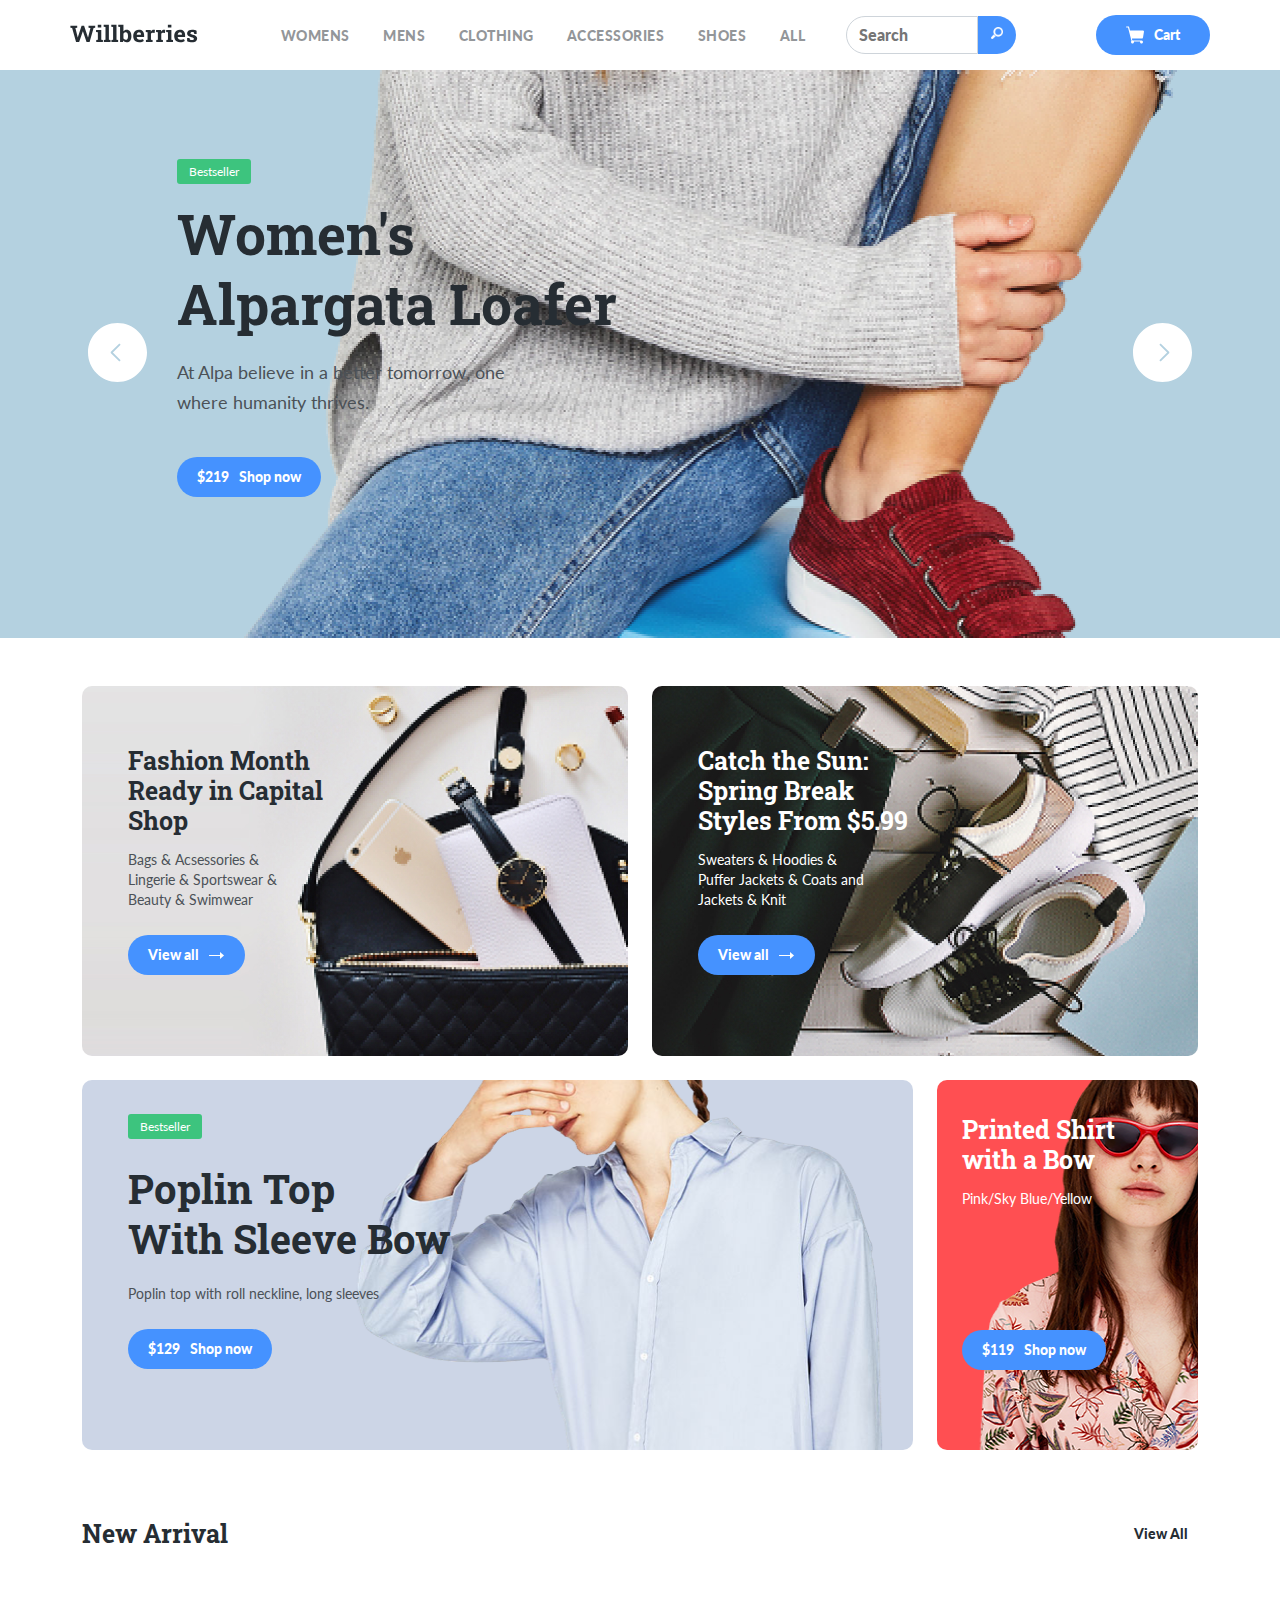
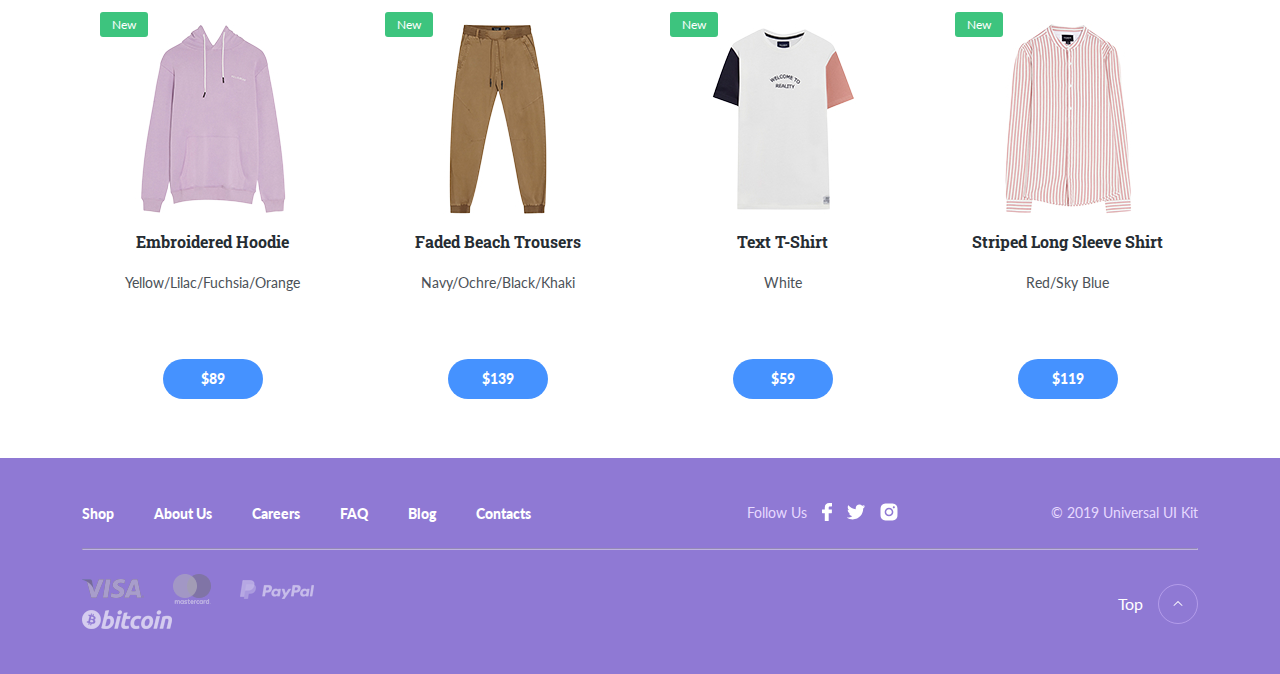
<file: index.html>
<!DOCTYPE html>
<html lang="en">

<head>
	<meta charset="UTF-8">
	<meta name="viewport" content="width=device-width, initial-scale=1.0">
	<title>Willberries</title>
	<link rel="preconnect" href="https://fonts.gstatic.com">
	<link rel="apple-touch-icon" sizes="180x180" href="favicon/apple-touch-icon.png">
	<link rel="icon" type="image/png" sizes="32x32" href="favicon/favicon-32x32.png">
	<link rel="icon" type="image/png" sizes="16x16" href="favicon/favicon-16x16.png">
	<link rel="mask-icon" href="favicon/safari-pinned-tab.svg" color="#5bbad5">
	<meta name="msapplication-TileColor" content="#da532c">
	<meta name="theme-color" content="#ffffff">
	<link href="https://fonts.googleapis.com/css2?family=Lato:wght@400;900&display=swap" rel="stylesheet">
	<link href="https://fonts.googleapis.com/css2?family=Roboto+Slab:wght@700&display=swap" rel="stylesheet">
	<link rel="stylesheet" href="css/bootstrap-grid.min.css">
	<link rel="stylesheet" href="css/swiper-bundle.min.css" />
	<link rel="stylesheet" href="css/style.css">
	<script src="/js/cart.js" defer></script>
	<script src="/js/search.js" defer></script>
	<script src="/js/getGoods.js" defer></script>
</head>
<!-- class="show-goods" -->

<body id="body">
	<header class="container header px-4 px-md-0">
		<div class="row justify-content-between align-items-center">
			<div class="col-lg-2 col-6">
				<a href="index.html" class="logo-link">
					<img width="128" src="img/logo.svg" alt="logo: Willberries" class="logo-image">
				</a>
			</div>
			<div class="col-lg-6 d-none d-lg-block">
				<nav>
					<ul class="navigation d-flex justify-content-around">
						<li class="navigation-item">
							<a href="#" class="navigation-link" data-field="gender">Womens</a>
						</li>
						<li class="navigation-item">
							<a href="#" class="navigation-link" data-field="gender">Mens</a>
						</li>
						<li class="navigation-item">
							<a href="#" class="navigation-link" data-field="category">Clothing</a>
						</li>
						<li class="navigation-item">
							<a href="#" class="navigation-link" data-field="category">Accessories</a>
						</li>
						<li class="navigation-item">
							<a href="#" class="navigation-link" data-field="category">Shoes</a>
						</li>
						<li class="navigation-item">
							<a href="#" class="navigation-link">All</a>
						</li>

					</ul>
				</nav>
			</div>
			<div class="col-lg-2 d-none d-lg-block">
				<div class="form-control search-block">
					<input type="text" class="form-control" placeholder="Search" aria-label="Recipient's username"
						aria-describedby="button-addon2">
					<button class="btn btn-outline-secondary" type="button" id="button-addon2">
						<img src="img/search.png" alt="search">
					</button>
				</div>
			</div>
			<div class="col-lg-2 col-6 d-flex justify-content-end">
				<button class="button button-cart">
					<img class="button-icon" src="img/cart.svg" alt="icon: cart">
					<span class="button-text">Cart</span>
					<span class="button-text cart-count"></span>
				</button>
			</div>
		</div>
		<!-- /.row -->
	</header>
	<section class="slider swiper-container">
		<div class="swiper-wrapper">
			<section class="slide slide-1 swiper-slide">
				<div class="container">
					<div class="row">
						<div class="col-lg-4 col-10 offset-lg-1">
							<span class="label">Bestseller</span>
							<h2 class="slide-title">Women's Alpargata Loafer</h2>
							<p class="slide-description">At Alpa believe in a better tomorrow, one where humanity
								thrives.</p>
							<button class="button add-to-cart" data-id="003">
								<span class="button-price">$219</span>
								<span class="button-text">Shop now</span>
							</button>
						</div>
						<!-- /.col-4 offset-lg-1 -->
					</div>
					<!-- /.row -->
				</div>
				<!-- /.container -->
			</section>
			<section class="slide slide-1 swiper-slide">
				<div class="container">
					<div class="row">
						<div class="col-lg-4 col-10 offset-lg-1">
							<span class="label">New</span>
							<h2 class="slide-title">Text T-Shirt</h2>
							<p class="slide-description">Women’s pearl basic knit sweater with a round neck. Available
								in several colours. Free shipping to stores.</p>
							<button class="button add-to-cart" data-id="004">
								<span class="button-price">$119</span>
								<span class="button-text">Shop now</span>
							</button>
						</div>
						<!-- /.col-4 offset-lg-1 -->
					</div>
					<!-- /.row -->
				</div>
				<!-- /.container -->
			</section>
			<section class="slide slide-1 swiper-slide">
				<div class="container">
					<div class="row">
						<div class="col-lg-4 col-10 offset-lg-1">
							<span class="label">Bestseller</span>
							<h2 class="slide-title">Sweater Choker Neck</h2>
							<p class="slide-description">Women’s pearl basic knit sweater with a round neck. Available
								in several colours. Free shipping to stores.</p>
							<button class="button add-to-cart" data-id="005">
								<span class="button-price">$319</span>
								<span class="button-text">Shop now</span>
							</button>
						</div>
						<!-- /.col-4 offset-lg-1 -->
					</div>
					<!-- /.row -->
				</div>
				<!-- /.container -->
			</section>
		</div>
		<!-- /.swiper-wrapper -->
		<div class="slider-nav">
			<div class="container">
				<div class="row justify-content-between">
					<div class="col-1">
						<button class="slider-button slider-button-prev">
							<img src="img/arrow-prev.svg" alt="icon: arrow-prev">
						</button>
					</div>
					<!-- /.col-1 -->
					<div class="col-1">
						<button class="slider-button slider-button-next">
							<img src="img/arrow-next.svg" alt="icon: arrow-prev">
						</button>
					</div>
					<!-- /.col-1 -->
				</div>
				<!-- /.row -->
			</div>
			<!-- /.container -->
		</div>
		<!-- /.slider-nav -->
	</section>
	<!-- /.slider -->
	<section class="special-offers container pt-5 pb-4">
		<div class="row mb-4">
			<div class="col-xl-6">
				<div class="card card-1 mb-4">
					<h3 class="card-title">Fashion Month Ready in Capital Shop</h3>
					<p class="card-text">Bags & Acsessories & Lingerie & Sportswear & Beauty & Swimwear</p>
					<button class="button">
						<span class="button-text">View all</span>
						<img src="img/arrow.svg" alt="icon: arrow" class="button-icon">
					</button>
				</div>
				<!-- /.card -->
			</div>
			<!-- /.col-6 -->
			<div class="col-xl-6">
				<div class="card card-2 mb-4">
					<h3 class="card-title text-light">Catch the Sun: Spring Break Styles From $5.99</h3>
					<p class="card-text text-light">Sweaters & Hoodies & Puffer Jackets & Coats and Jackets & Knit</p>
					<button class="button">
						<span class="button-text">View all</span>
						<img src="img/arrow.svg" alt="icon: arrow" class="button-icon">
					</button>
				</div>
				<!-- /.card -->
			</div>
			<!-- /.col-6 -->
			<div class="col-xl-9 col-lg-6 mb-4">
				<div class="card card-3">
					<span class="label">Bestseller</span>
					<h3 class="card-title large">Poplin Top <br>With Sleeve Bow</h3>
					<p class="card-text large">Poplin top with roll neckline, long sleeves</p>
					<button class="button add-to-cart" data-id="002">
						<span class="button-price">$129</span>
						<span class="button-text">Shop now</span>
					</button>
				</div>
				<!-- /.card -->
			</div>
			<!-- /.col-9 -->
			<div class="col-xl-3 col-lg-6">
				<div class="card card-4">
					<h3 class="card-title text-light mw-160">Printed Shirt with a Bow</h3>
					<p class="card-text text-light">Pink/Sky Blue/Yellow</p>
					<button class="button add-to-cart button-four" data-id="009">
						<span class="button-price">$119</span>
						<span class="button-text">Shop now</span>
					</button>
				</div>
				<!-- /.card -->
			</div>
			<!-- /.col-3 -->
		</div>
		<!-- /.row -->
		<div class="row align-items-center mb-4">
			<div class="col-9">
				<h2 class="section-title">New Arrival</h2>
			</div>
			<!-- /.col-9 -->
			<div class="col-3 d-flex justify-content-end">
				<a href="#" class="more">View All</a>
			</div>
			<!-- /.col-3 -->
		</div>
		<!-- /.row -->
		<div class="short-goods row">
			<div class="col-lg-3 col-sm-6">
				<div class="goods-card">
					<span class="label">New</span>
					<!-- /.label --><img src="img/image-119.jpg" alt="image: Hoodie" class="goods-image">
					<h3 class="goods-title">Embroidered Hoodie</h3>
					<!-- /.goods-title -->
					<p class="goods-description">Yellow/Lilac/Fuchsia/Orange</p>
					<!-- /.goods-description -->
					<!-- /.goods-price -->
					<button class="button goods-card-btn add-to-cart" data-id="012">
						<span class="button-price">$89</span>
					</button>
				</div>
				<!-- /.goods-card -->
			</div>
			<!-- /.col-3 -->
			<div class="col-lg-3 col-sm-6">
				<div class="goods-card">
					<span class="label">New</span>
					<!-- /.label --><img src="img/image-120.jpg" alt="image: Faded Beach Trousers" class="goods-image">
					<h3 class="goods-title">Faded Beach Trousers</h3>
					<!-- /.goods-title -->
					<p class="goods-description">Navy/Ochre/Black/Khaki</p>
					<!-- /.goods-description -->
					<button class="button goods-card-btn add-to-cart" data-id="011">
						<span class="button-price">$139</span>
					</button>
					<!-- /.goods-price -->
				</div>
				<!-- /.goods-card -->
			</div>
			<!-- /.col-3 -->
			<div class="col-lg-3 col-sm-6">
				<div class="goods-card">
					<span class="label">New</span>
					<!-- /.label --><img src="img/image-121.jpg" alt="image: Text T-Shirt" class="goods-image">
					<h3 class="goods-title">Text T-Shirt</h3>
					<!-- /.goods-title -->
					<p class="goods-description">White</p>
					<!-- /.goods-description -->
					<button class="button goods-card-btn add-to-cart" data-id="010">
						<span class="button-price">$59</span>
					</button>
					<!-- /.goods-price -->
				</div>
				<!-- /.goods-card -->
			</div>
			<!-- /.col-3 -->
			<div class="col-lg-3 col-sm-6">
				<div class="goods-card">
					<span class="label">New</span>
					<!-- /.label --><img src="img/image-122.jpg" alt="image: Striped Long Sleeve Shirt"
						class="goods-image">
					<h3 class="goods-title">Striped Long Sleeve Shirt</h3>
					<!-- /.goods-title -->
					<p class="goods-description">Red/Sky Blue</p>
					<!-- /.goods-description -->
					<button class="button goods-card-btn add-to-cart" data-id="001">
						<span class="button-price">$119</span>
					</button>
					<!-- /.goods-price -->
				</div>
				<!-- /.goods-card -->
			</div>
			<!-- /.col-3 -->
		</div>
		<!-- /.row -->
	</section>
	<!-- /.container -->
	<section class="long-goods">
		<div class="container">
			<div class="row align-items-center mb-4">
				<div class="col-12">
					<h2 class="section-title">Category</h2>
				</div>
				<!-- /.col-12 -->
			</div>
			<div class="row long-goods-list">
				<div class="col-lg-3 col-sm-6">
					<div class="goods-card">
						<span class="label">New</span>
						<!-- /.label --><img src="img/image-119.jpg" alt="image: Hoodie" class="goods-image">
						<h3 class="goods-title">Embroidered Hoodie</h3>
						<!-- /.goods-title -->
						<p class="goods-description">Yellow/Lilac/Fuchsia/Orange</p>
						<!-- /.goods-description -->
						<!-- /.goods-price -->
						<button class="button goods-card-btn add-to-cart" data-id="007">
							<span class="button-price">$89</span>
						</button>
					</div>
					<!-- /.goods-card -->
				</div>
				<!-- /.col-3 -->
				<div class="col-lg-3 col-sm-6">
					<div class="goods-card">
						<span class="label">New</span>
						<!-- /.label --><img src="img/image-120.jpg" alt="image: Faded Beach Trousers"
							class="goods-image">
						<h3 class="goods-title">Faded Beach Trousers</h3>
						<!-- /.goods-title -->
						<p class="goods-description">Navy/Ochre/Black/Khaki</p>
						<!-- /.goods-description -->
						<button class="button goods-card-btn add-to-cart" data-id="007">
							<span class="button-price">$139</span>
						</button>
						<!-- /.goods-price -->
					</div>
					<!-- /.goods-card -->
				</div>
				<!-- /.col-3 -->
				<div class="col-lg-3 col-sm-6">
					<div class="goods-card">
						<span class="label">New</span>
						<!-- /.label --><img src="img/image-121.jpg" alt="image: Text T-Shirt" class="goods-image">
						<h3 class="goods-title">Text T-Shirt</h3>
						<!-- /.goods-title -->
						<p class="goods-description">White</p>
						<!-- /.goods-description -->
						<button class="button goods-card-btn add-to-cart" data-id="007">
							<span class="button-price">$59</span>
						</button>
						<!-- /.goods-price -->
					</div>
					<!-- /.goods-card -->
				</div>
				<!-- /.col-3 -->
				<div class="col-lg-3 col-sm-6">
					<div class="goods-card">
						<span class="label">New</span>
						<!-- /.label --><img src="img/image-122.jpg" alt="image: Striped Long Sleeve Shirt"
							class="goods-image">
						<h3 class="goods-title">Striped Long Sleeve Shirt</h3>
						<!-- /.goods-title -->
						<p class="goods-description">Red/Sky Blue</p>
						<!-- /.goods-description -->
						<button class="button goods-card-btn add-to-cart" data-id="001">
							<span class="button-price">$119</span>
						</button>
						<!-- /.goods-price -->
					</div>
					<!-- /.goods-card -->
				</div>
				<!-- /.col-3 -->
				<div class="col-lg-3 col-sm-6">
					<div class="goods-card">
						<span class="label">New</span>
						<!-- /.label --><img src="img/image-119.jpg" alt="image: Hoodie" class="goods-image">
						<h3 class="goods-title">Embroidered Hoodie</h3>
						<!-- /.goods-title -->
						<p class="goods-description">Yellow/Lilac/Fuchsia/Orange</p>
						<!-- /.goods-description -->
						<!-- /.goods-price -->
						<button class="button goods-card-btn add-to-cart" data-id="007">
							<span class="button-price">$89</span>
						</button>
					</div>
					<!-- /.goods-card -->
				</div>
				<!-- /.col-3 -->
				<div class="col-lg-3 col-sm-6">
					<div class="goods-card">
						<span class="label">New</span>
						<!-- /.label --><img src="img/image-120.jpg" alt="image: Faded Beach Trousers"
							class="goods-image">
						<h3 class="goods-title">Faded Beach Trousers</h3>
						<!-- /.goods-title -->
						<p class="goods-description">Navy/Ochre/Black/Khaki</p>
						<!-- /.goods-description -->
						<button class="button goods-card-btn add-to-cart" data-id="007">
							<span class="button-price">$139</span>
						</button>
						<!-- /.goods-price -->
					</div>
					<!-- /.goods-card -->
				</div>
				<!-- /.col-3 -->
				<div class="col-lg-3 col-sm-6">
					<div class="goods-card">
						<span class="label">New</span>
						<!-- /.label --><img src="img/image-121.jpg" alt="image: Text T-Shirt" class="goods-image">
						<h3 class="goods-title">Text T-Shirt</h3>
						<!-- /.goods-title -->
						<p class="goods-description">White</p>
						<!-- /.goods-description -->
						<button class="button goods-card-btn add-to-cart" data-id="007">
							<span class="button-price">$59</span>
						</button>
						<!-- /.goods-price -->
					</div>
					<!-- /.goods-card -->
				</div>
				<!-- /.col-3 -->
				<div class="col-lg-3 col-sm-6">
					<div class="goods-card">
						<span class="label">New</span>
						<!-- /.label --><img src="img/image-122.jpg" alt="image: Striped Long Sleeve Shirt"
							class="goods-image">
						<h3 class="goods-title">Striped Long Sleeve Shirt</h3>
						<!-- /.goods-title -->
						<p class="goods-description">Red/Sky Blue</p>
						<!-- /.goods-description -->
						<button class="button goods-card-btn add-to-cart" data-id="001">
							<span class="button-price">$119</span>
						</button>
						<!-- /.goods-price -->
					</div>
					<!-- /.goods-card -->
				</div>
				<!-- /.col-3 -->
				<div class="col-lg-3 col-sm-6">
					<div class="goods-card">
						<span class="label">New</span>
						<!-- /.label --><img src="img/image-119.jpg" alt="image: Hoodie" class="goods-image">
						<h3 class="goods-title">Embroidered Hoodie</h3>
						<!-- /.goods-title -->
						<p class="goods-description">Yellow/Lilac/Fuchsia/Orange</p>
						<!-- /.goods-description -->
						<!-- /.goods-price -->
						<button class="button goods-card-btn add-to-cart" data-id="007">
							<span class="button-price">$89</span>
						</button>
					</div>
					<!-- /.goods-card -->
				</div>
				<!-- /.col-3 -->
				<div class="col-lg-3 col-sm-6">
					<div class="goods-card">
						<span class="label">New</span>
						<!-- /.label --><img src="img/image-120.jpg" alt="image: Faded Beach Trousers"
							class="goods-image">
						<h3 class="goods-title">Faded Beach Trousers</h3>
						<!-- /.goods-title -->
						<p class="goods-description">Navy/Ochre/Black/Khaki</p>
						<!-- /.goods-description -->
						<button class="button goods-card-btn add-to-cart" data-id="007">
							<span class="button-price">$139</span>
						</button>
						<!-- /.goods-price -->
					</div>
					<!-- /.goods-card -->
				</div>
				<!-- /.col-3 -->
				<div class="col-lg-3 col-sm-6">
					<div class="goods-card">
						<span class="label">New</span>
						<!-- /.label --><img src="img/image-121.jpg" alt="image: Text T-Shirt" class="goods-image">
						<h3 class="goods-title">Text T-Shirt</h3>
						<!-- /.goods-title -->
						<p class="goods-description">White</p>
						<!-- /.goods-description -->
						<button class="button goods-card-btn add-to-cart" data-id="007">
							<span class="button-price">$59</span>
						</button>
						<!-- /.goods-price -->
					</div>
					<!-- /.goods-card -->
				</div>
				<!-- /.col-3 -->
				<div class="col-lg-3 col-sm-6">
					<div class="goods-card">
						<span class="label">New</span>
						<!-- /.label --><img src="img/image-122.jpg" alt="image: Striped Long Sleeve Shirt"
							class="goods-image">
						<h3 class="goods-title">Striped Long Sleeve Shirt</h3>
						<!-- /.goods-title -->
						<p class="goods-description">Red/Sky Blue</p>
						<!-- /.goods-description -->
						<button class="button goods-card-btn add-to-cart" data-id="001">
							<span class="button-price">$119</span>
						</button>
						<!-- /.goods-price -->
					</div>
					<!-- /.goods-card -->
				</div>
				<!-- /.col-3 -->
			</div>
		</div>

	</section>
	<footer class="footer">
		<div class="container">
			<div class="row">
				<div class="col-xl-7 mb-4 mb-xl-0">
					<nav>
						<ul class="footer-menu d-sm-flex">
							<li class="footer-menu-item"><a href="#" class="footer-menu-link">Shop</a></li>
							<li class="footer-menu-item"><a href="#" class="footer-menu-link">About Us</a></li>
							<li class="footer-menu-item"><a href="#" class="footer-menu-link">Careers</a></li>
							<li class="footer-menu-item"><a href="#" class="footer-menu-link">FAQ </a></li>
							<li class="footer-menu-item"><a href="#" class="footer-menu-link">Blog</a></li>
							<li class="footer-menu-item"><a href="#" class="footer-menu-link">Contacts</a></li>
						</ul>
					</nav>
				</div>
				<!-- /.col-7 -->
				<div class="col-lg-3 d-flex align-items-center">
					<span class="footer-text">Follow Us</span>
					<span class="footer-social d-inline-flex align-items-center">
						<a href="#" class="social-link">
							<img src="img/Facebook.svg" alt="Facebook">
						</a>
						<a href="#" class="social-link">
							<img src="img/Twitter.svg" alt="Twitter">
						</a>
						<a href="#" class="social-link">
							<img src="img/Instagram.svg" alt="Instagram">
						</a>
					</span>
				</div>
				<!-- /.col-3 -->
				<div class="col-xl-2 col-lg-3 d-flex justify-content-lg-end mt-4 mt-lg-0">
					<span class="footer-text">© 2019 Universal UI Kit</span>
				</div>
				<!-- /.col-2 -->
			</div>
			<!-- /.row -->
			<hr class="footer-line mt-4 mb-4">
			<div class="row justify-content-between">
				<div class="col-lg-4 col-sm-9">
					<img class="payment-logo" src="img/visa.png" alt="visa logo">
					<img class="payment-logo" src="img/master-card.png" alt="master card logo">
					<img class="payment-logo" src="img/paypal.png" alt="paypal logo ">
					<img class="payment-logo" src="img/bitcoin.png" alt="bitcoin logo">
				</div>
				<!-- /.col-4 -->
				<div class="col-lg-2 col-sm-1 d-flex justify-content-end">
					<a href="#body" class="scroll-link top-link d-flex align-items-center">
						<span class="top-link-text">Top</span>
						<img src="img/top.svg" alt="icon: arrow top">
					</a>
				</div>
				<!-- /.col-2 -->
			</div>
			<!-- /.row -->
		</div>
		<!-- /.container -->
	</footer>
	<div class="overlay" id="modal-cart">
		<div class="modal">
			<header class="modal-header">
				<h2 class="modal-title">Cart</h2>
				<button class="modal-close">x</button>
			</header>
			<table class="cart-table">
				<colgroup>
					<col class="col-goods">
					<col class="col-price">
					<col class="col-minus">
					<col class="col-qty">
					<col class="col-plus">
					<col class="col-total-price">
					<col class="col-delete">
				</colgroup>
				<thead>
					<tr>
						<th>Good(s)</th>
						<th>Price</th>
						<th colspan="3">Qty.</th>
						<th colspan="2">Total</th>
					</tr>
				</thead>
				<tbody class="cart-table__goods">
				</tbody>
				<tfoot>
					<tr>
						<th colspan=" 5">Total:</th>
						<th class="card-table__total" colspan="2">10000$</th>
					</tr>

					</tfoot>
			</table>
			<form class="modal-form" action="">
				<input class="modal-input" type="text" placeholder="Имя" name="nameCustomer">
				<input class="modal-input" type="text" placeholder="Телефон" name="phoneCustomer">
				<button class="button cart-buy" type="submit">
					<span class="button-text">Checkout</span>
				</button>
			</form>
		</div>
	</div>
</body>

</html>
</file>
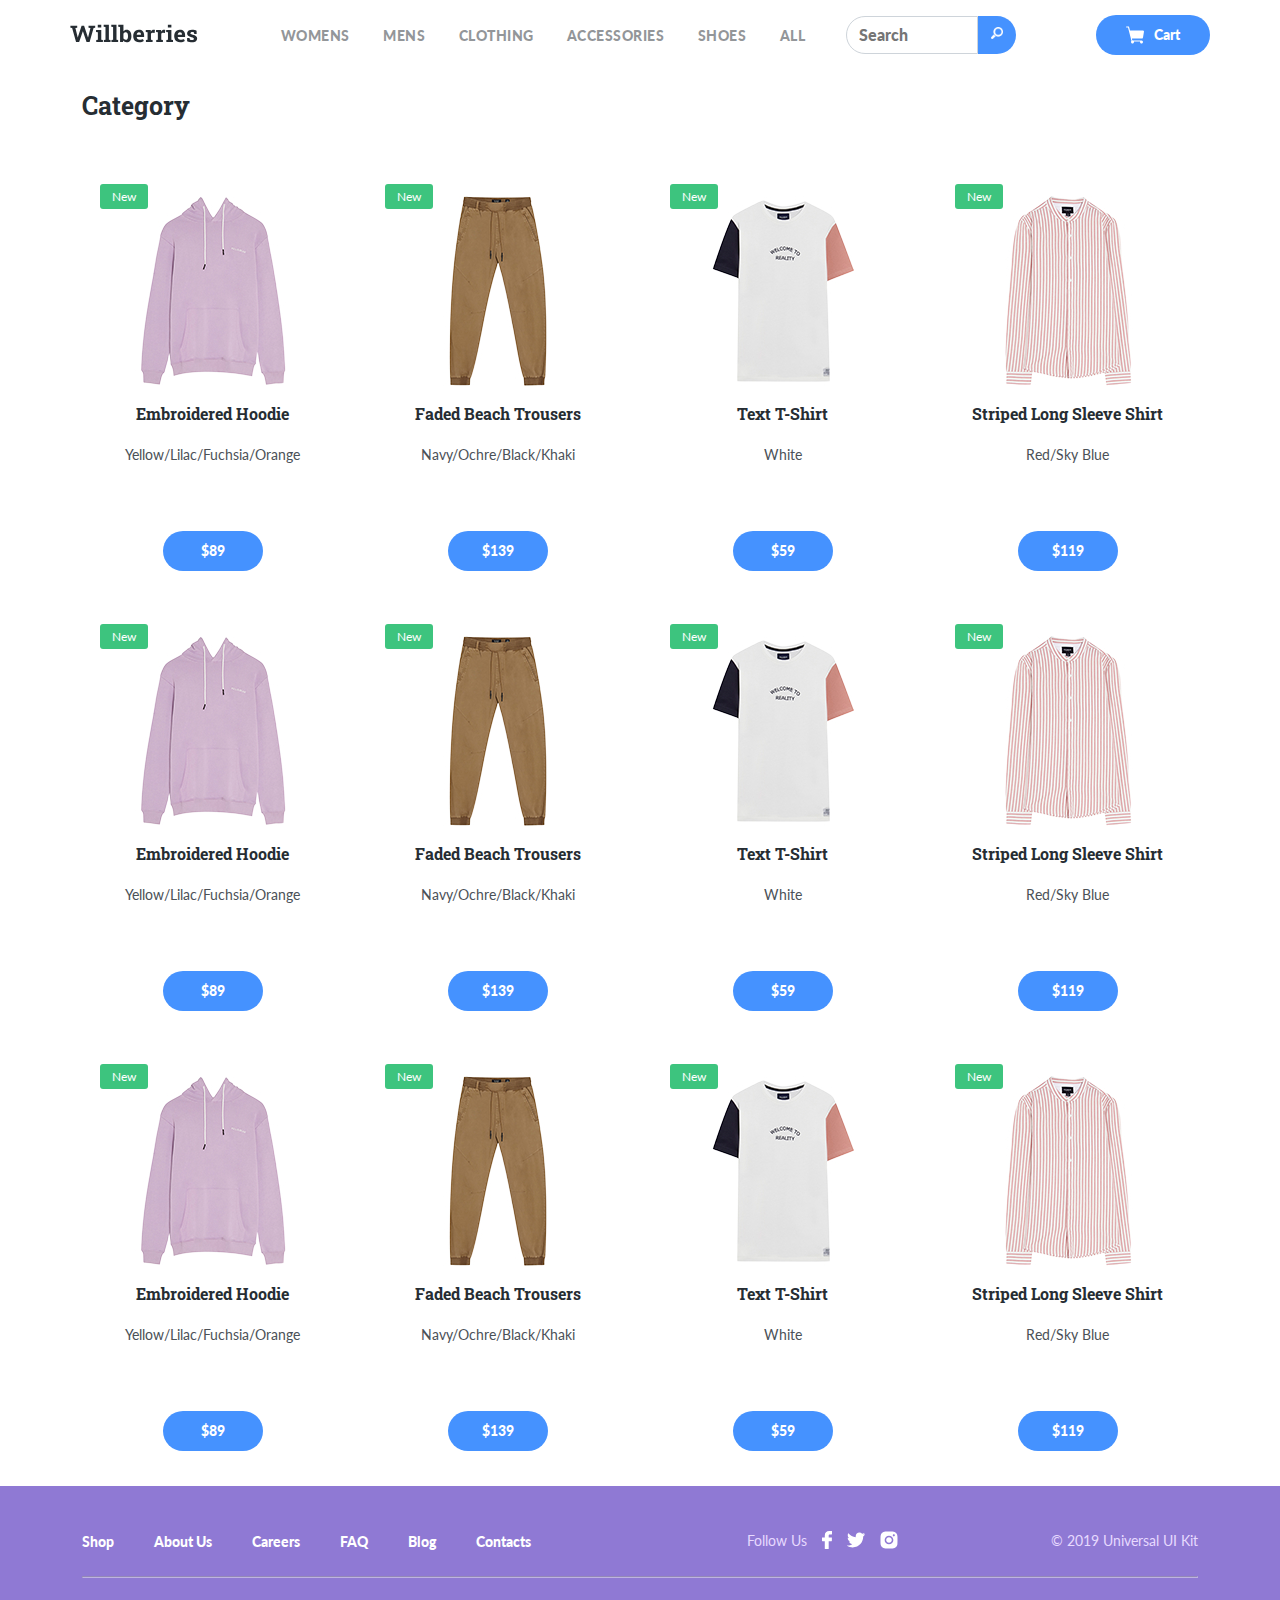
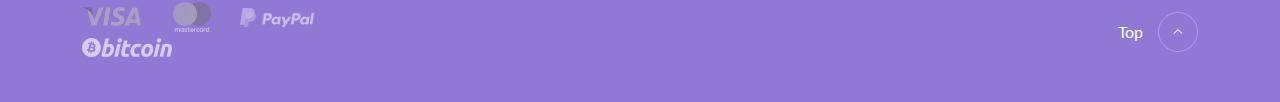
<file: goods.html>
<!DOCTYPE html>
<html lang="en">

<head>
	<meta charset="UTF-8">
	<meta name="viewport" content="width=device-width, initial-scale=1.0">
	<title>Willberries</title>
	<link rel="preconnect" href="https://fonts.gstatic.com">
	<link rel="apple-touch-icon" sizes="180x180" href="favicon/apple-touch-icon.png">
	<link rel="icon" type="image/png" sizes="32x32" href="favicon/favicon-32x32.png">
	<link rel="icon" type="image/png" sizes="16x16" href="favicon/favicon-16x16.png">
	<link rel="mask-icon" href="favicon/safari-pinned-tab.svg" color="#5bbad5">
	<meta name="msapplication-TileColor" content="#da532c">
	<meta name="theme-color" content="#ffffff">
	<link href="https://fonts.googleapis.com/css2?family=Lato:wght@400;900&display=swap" rel="stylesheet">
	<link href="https://fonts.googleapis.com/css2?family=Roboto+Slab:wght@700&display=swap" rel="stylesheet">
	<link rel="stylesheet" href="css/bootstrap-grid.min.css">
	<!-- <link rel="stylesheet" href="css/swiper-bundle.min.css" /> -->
	<link rel="stylesheet" href="css/style.css">
	<script src="/js/cart.js" defer></script>
	<script src="/js/search.js" defer></script>
	<script src="/js/getGoods.js" defer></script>
</head>
<!-- class="show-goods" -->

<body id="body">
	<header class="container header px-4 px-md-0">
		<div class="row justify-content-between align-items-center">
			<div class="col-lg-2 col-6">
				<a href="index.html" class="logo-link">
					<img width="128" src="img/logo.svg" alt="logo: Willberries" class="logo-image">
				</a>
			</div>
			<div class="col-lg-6 d-none d-lg-block">
				<nav>
					<ul class="navigation d-flex justify-content-around">
						<li class="navigation-item">
							<a href="#" class="navigation-link" data-field="gender">Womens</a>
						</li>
						<li class="navigation-item">
							<a href="#" class="navigation-link" data-field="gender">Mens</a>
						</li>
						<li class="navigation-item">
							<a href="#" class="navigation-link" data-field="category">Clothing</a>
						</li>
						<li class="navigation-item">
							<a href="#" class="navigation-link" data-field="category">Accessories</a>
						</li>
						<li class="navigation-item">
							<a href="#" class="navigation-link" data-field="category">Shoes</a>
						</li>
						<li class="navigation-item">
							<a href="#" class="navigation-link">All</a>
						</li>

					</ul>
				</nav>
			</div>
			<div class="col-lg-2 d-none d-lg-block">
				<div class="form-control search-block">
					<input type="text" class="form-control" placeholder="Search" aria-label="Recipient's username"
						aria-describedby="button-addon2">
					<button class="btn btn-outline-secondary" type="button" id="button-addon2">
						<img src="img/search.png" alt="search">
					</button>
				</div>
			</div>
			<div class="col-lg-2 col-6 d-flex justify-content-end">
				<button class="button button-cart">
					<img class="button-icon" src="img/cart.svg" alt="icon: cart">
					<span class="button-text">Cart</span>
					<span class="button-text cart-count"></span>
				</button>
			</div>
		</div>
		<!-- /.row -->
	</header>

	<section class="long-goods d-block">
		<div class="container">
			<div class="row align-items-center mb-4">
				<div class="col-12">
					<h2 class="section-title">Category</h2>
				</div>
				<!-- /.col-12 -->
			</div>
			<div class="row long-goods-list">
				<div class="col-lg-3 col-sm-6">
					<div class="goods-card">
						<span class="label">New</span>
						<!-- /.label --><img src="img/image-119.jpg" alt="image: Hoodie" class="goods-image">
						<h3 class="goods-title">Embroidered Hoodie</h3>
						<!-- /.goods-title -->
						<p class="goods-description">Yellow/Lilac/Fuchsia/Orange</p>
						<!-- /.goods-description -->
						<!-- /.goods-price -->
						<button class="button goods-card-btn add-to-cart" data-id="007">
							<span class="button-price">$89</span>
						</button>
					</div>
					<!-- /.goods-card -->
				</div>
				<!-- /.col-3 -->
				<div class="col-lg-3 col-sm-6">
					<div class="goods-card">
						<span class="label">New</span>
						<!-- /.label --><img src="img/image-120.jpg" alt="image: Faded Beach Trousers"
							class="goods-image">
						<h3 class="goods-title">Faded Beach Trousers</h3>
						<!-- /.goods-title -->
						<p class="goods-description">Navy/Ochre/Black/Khaki</p>
						<!-- /.goods-description -->
						<button class="button goods-card-btn add-to-cart" data-id="007">
							<span class="button-price">$139</span>
						</button>
						<!-- /.goods-price -->
					</div>
					<!-- /.goods-card -->
				</div>
				<!-- /.col-3 -->
				<div class="col-lg-3 col-sm-6">
					<div class="goods-card">
						<span class="label">New</span>
						<!-- /.label --><img src="img/image-121.jpg" alt="image: Text T-Shirt" class="goods-image">
						<h3 class="goods-title">Text T-Shirt</h3>
						<!-- /.goods-title -->
						<p class="goods-description">White</p>
						<!-- /.goods-description -->
						<button class="button goods-card-btn add-to-cart" data-id="007">
							<span class="button-price">$59</span>
						</button>
						<!-- /.goods-price -->
					</div>
					<!-- /.goods-card -->
				</div>
				<!-- /.col-3 -->
				<div class="col-lg-3 col-sm-6">
					<div class="goods-card">
						<span class="label">New</span>
						<!-- /.label --><img src="img/image-122.jpg" alt="image: Striped Long Sleeve Shirt"
							class="goods-image">
						<h3 class="goods-title">Striped Long Sleeve Shirt</h3>
						<!-- /.goods-title -->
						<p class="goods-description">Red/Sky Blue</p>
						<!-- /.goods-description -->
						<button class="button goods-card-btn add-to-cart" data-id="001">
							<span class="button-price">$119</span>
						</button>
						<!-- /.goods-price -->
					</div>
					<!-- /.goods-card -->
				</div>
				<!-- /.col-3 -->
				<div class="col-lg-3 col-sm-6">
					<div class="goods-card">
						<span class="label">New</span>
						<!-- /.label --><img src="img/image-119.jpg" alt="image: Hoodie" class="goods-image">
						<h3 class="goods-title">Embroidered Hoodie</h3>
						<!-- /.goods-title -->
						<p class="goods-description">Yellow/Lilac/Fuchsia/Orange</p>
						<!-- /.goods-description -->
						<!-- /.goods-price -->
						<button class="button goods-card-btn add-to-cart" data-id="007">
							<span class="button-price">$89</span>
						</button>
					</div>
					<!-- /.goods-card -->
				</div>
				<!-- /.col-3 -->
				<div class="col-lg-3 col-sm-6">
					<div class="goods-card">
						<span class="label">New</span>
						<!-- /.label --><img src="img/image-120.jpg" alt="image: Faded Beach Trousers"
							class="goods-image">
						<h3 class="goods-title">Faded Beach Trousers</h3>
						<!-- /.goods-title -->
						<p class="goods-description">Navy/Ochre/Black/Khaki</p>
						<!-- /.goods-description -->
						<button class="button goods-card-btn add-to-cart" data-id="007">
							<span class="button-price">$139</span>
						</button>
						<!-- /.goods-price -->
					</div>
					<!-- /.goods-card -->
				</div>
				<!-- /.col-3 -->
				<div class="col-lg-3 col-sm-6">
					<div class="goods-card">
						<span class="label">New</span>
						<!-- /.label --><img src="img/image-121.jpg" alt="image: Text T-Shirt" class="goods-image">
						<h3 class="goods-title">Text T-Shirt</h3>
						<!-- /.goods-title -->
						<p class="goods-description">White</p>
						<!-- /.goods-description -->
						<button class="button goods-card-btn add-to-cart" data-id="007">
							<span class="button-price">$59</span>
						</button>
						<!-- /.goods-price -->
					</div>
					<!-- /.goods-card -->
				</div>
				<!-- /.col-3 -->
				<div class="col-lg-3 col-sm-6">
					<div class="goods-card">
						<span class="label">New</span>
						<!-- /.label --><img src="img/image-122.jpg" alt="image: Striped Long Sleeve Shirt"
							class="goods-image">
						<h3 class="goods-title">Striped Long Sleeve Shirt</h3>
						<!-- /.goods-title -->
						<p class="goods-description">Red/Sky Blue</p>
						<!-- /.goods-description -->
						<button class="button goods-card-btn add-to-cart" data-id="001">
							<span class="button-price">$119</span>
						</button>
						<!-- /.goods-price -->
					</div>
					<!-- /.goods-card -->
				</div>
				<!-- /.col-3 -->
				<div class="col-lg-3 col-sm-6">
					<div class="goods-card">
						<span class="label">New</span>
						<!-- /.label --><img src="img/image-119.jpg" alt="image: Hoodie" class="goods-image">
						<h3 class="goods-title">Embroidered Hoodie</h3>
						<!-- /.goods-title -->
						<p class="goods-description">Yellow/Lilac/Fuchsia/Orange</p>
						<!-- /.goods-description -->
						<!-- /.goods-price -->
						<button class="button goods-card-btn add-to-cart" data-id="007">
							<span class="button-price">$89</span>
						</button>
					</div>
					<!-- /.goods-card -->
				</div>
				<!-- /.col-3 -->
				<div class="col-lg-3 col-sm-6">
					<div class="goods-card">
						<span class="label">New</span>
						<!-- /.label --><img src="img/image-120.jpg" alt="image: Faded Beach Trousers"
							class="goods-image">
						<h3 class="goods-title">Faded Beach Trousers</h3>
						<!-- /.goods-title -->
						<p class="goods-description">Navy/Ochre/Black/Khaki</p>
						<!-- /.goods-description -->
						<button class="button goods-card-btn add-to-cart" data-id="007">
							<span class="button-price">$139</span>
						</button>
						<!-- /.goods-price -->
					</div>
					<!-- /.goods-card -->
				</div>
				<!-- /.col-3 -->
				<div class="col-lg-3 col-sm-6">
					<div class="goods-card">
						<span class="label">New</span>
						<!-- /.label --><img src="img/image-121.jpg" alt="image: Text T-Shirt" class="goods-image">
						<h3 class="goods-title">Text T-Shirt</h3>
						<!-- /.goods-title -->
						<p class="goods-description">White</p>
						<!-- /.goods-description -->
						<button class="button goods-card-btn add-to-cart" data-id="007">
							<span class="button-price">$59</span>
						</button>
						<!-- /.goods-price -->
					</div>
					<!-- /.goods-card -->
				</div>
				<!-- /.col-3 -->
				<div class="col-lg-3 col-sm-6">
					<div class="goods-card">
						<span class="label">New</span>
						<!-- /.label --><img src="img/image-122.jpg" alt="image: Striped Long Sleeve Shirt"
							class="goods-image">
						<h3 class="goods-title">Striped Long Sleeve Shirt</h3>
						<!-- /.goods-title -->
						<p class="goods-description">Red/Sky Blue</p>
						<!-- /.goods-description -->
						<button class="button goods-card-btn add-to-cart" data-id="001">
							<span class="button-price">$119</span>
						</button>
						<!-- /.goods-price -->
					</div>
					<!-- /.goods-card -->
				</div>
				<!-- /.col-3 -->
			</div>
		</div>

	</section>
	<footer class="footer">
		<div class="container">
			<div class="row">
				<div class="col-xl-7 mb-4 mb-xl-0">
					<nav>
						<ul class="footer-menu d-sm-flex">
							<li class="footer-menu-item"><a href="#" class="footer-menu-link">Shop</a></li>
							<li class="footer-menu-item"><a href="#" class="footer-menu-link">About Us</a></li>
							<li class="footer-menu-item"><a href="#" class="footer-menu-link">Careers</a></li>
							<li class="footer-menu-item"><a href="#" class="footer-menu-link">FAQ </a></li>
							<li class="footer-menu-item"><a href="#" class="footer-menu-link">Blog</a></li>
							<li class="footer-menu-item"><a href="#" class="footer-menu-link">Contacts</a></li>
						</ul>
					</nav>
				</div>
				<!-- /.col-7 -->
				<div class="col-lg-3 d-flex align-items-center">
					<span class="footer-text">Follow Us</span>
					<span class="footer-social d-inline-flex align-items-center">
						<a href="#" class="social-link">
							<img src="img/Facebook.svg" alt="Facebook">
						</a>
						<a href="#" class="social-link">
							<img src="img/Twitter.svg" alt="Twitter">
						</a>
						<a href="#" class="social-link">
							<img src="img/Instagram.svg" alt="Instagram">
						</a>
					</span>
				</div>
				<!-- /.col-3 -->
				<div class="col-xl-2 col-lg-3 d-flex justify-content-lg-end mt-4 mt-lg-0">
					<span class="footer-text">© 2019 Universal UI Kit</span>
				</div>
				<!-- /.col-2 -->
			</div>
			<!-- /.row -->
			<hr class="footer-line mt-4 mb-4">
			<div class="row justify-content-between">
				<div class="col-lg-4 col-sm-9">
					<img class="payment-logo" src="img/visa.png" alt="visa logo">
					<img class="payment-logo" src="img/master-card.png" alt="master card logo">
					<img class="payment-logo" src="img/paypal.png" alt="paypal logo ">
					<img class="payment-logo" src="img/bitcoin.png" alt="bitcoin logo">
				</div>
				<!-- /.col-4 -->
				<div class="col-lg-2 col-sm-1 d-flex justify-content-end">
					<a href="#body" class="scroll-link top-link d-flex align-items-center">
						<span class="top-link-text">Top</span>
						<img src="img/top.svg" alt="icon: arrow top">
					</a>
				</div>
				<!-- /.col-2 -->
			</div>
			<!-- /.row -->
		</div>
		<!-- /.container -->
	</footer>
	<div class="overlay" id="modal-cart">
		<div class="modal">
			<header class="modal-header">
				<h2 class="modal-title">Cart</h2>
				<button class="modal-close">x</button>
			</header>
			<table class="cart-table">
				<colgroup>
					<col class="col-goods">
					<col class="col-price">
					<col class="col-minus">
					<col class="col-qty">
					<col class="col-plus">
					<col class="col-total-price">
					<col class="col-delete">
				</colgroup>
				<thead>
					<tr>
						<th>Good(s)</th>
						<th>Price</th>
						<th colspan="3">Qty.</th>
						<th colspan="2">Total</th>
					</tr>
				</thead>
				<tbody class="cart-table__goods">

				</tbody>
				<tfoot>
					<tr>
						<th colspan="5">Total:</th>
						<th class="card-table__total" colspan="2">10000$</th>
					</tr>

				</tfoot>
			</table>
			<form class="modal-form" action="">
				<input class="modal-input" type="text" placeholder="Имя" name="nameCustomer">
				<input class="modal-input" type="text" placeholder="Телефон" name="phoneCustomer">
				<button class="button cart-buy" type="submit">
					<span class="button-text">Checkout</span>
				</button>
			</form>
		</div>
	</div>
</body>

</html>
</file>
<file: css/style.css>
* {
    box-sizing: border-box;
}

body {
    margin: 0;
    font-family: 'Lato', sans-serif;
}

img {
    max-width: 100%;
    height: auto;
}

.header {
    padding: 15px 0;
}

.navigation {
    list-style: none;
    padding: 0;
    margin: 0;
}

.navigation-link {
    text-decoration: none;
    text-transform: uppercase;
    color: #939699;
    font-family: 'Lato', sans-serif;
    font-style: normal;
    font-weight: 900;
    font-size: 14px;
    line-height: 20px;
    letter-spacing: 0.5px;
}

button {
    cursor: pointer;
}

.button {
    padding: 10px 20px;
    background: #4592FF;
    border-radius: 20px;
    border: none;
    color: #fff;
    font-family: 'Lato',
        sans-serif;
    font-style: normal;
    font-weight: 900;
    font-size: 14px;
    line-height: 20px;
    display: flex;
    align-items: center;
}

.button-icon,
.button-price {
    margin-right: 10px;

}

.button-icon {
    margin-left: 10px;
}

.button-icon:last-child {
    margin-right: 0;

}

.cart-count {
    margin-left: 10px;
}

.show-goods .slider,
.show-goods .special-offers {
    display: none;
}

.long-goods {
    display: none;
}

.show-goods .long-goods {
    display: block;
}

.slide {
    padding-top: 90px;
    padding-bottom: 110px;
    min-height: 568px;
}

.slide-1 {
    background: #B4D1E0 url('../img/slide-image-1.png') no-repeat top right 30%;
}

.slide-2 {
    background: #b9e0b4 url('../img/slide-image-1.png') no-repeat top right 30%;
}

.label {
    background-color: #3DC47E;
    border-radius: 3px;
    padding: 5px 12px;
    color: #fff;
    font-size: 12px;
    line-height: 15px;
}

.slide-title {
    color: #262D33;
    font-size: 55px;
    line-height: 70px;
    font-family: 'Roboto Slab',
        serif;
    margin-top: 20px;
    margin-bottom: 15px;
}

.slide-description {
    font-size: 18px;
    line-height: 30px;
    color: #4B5157;
    max-width: 335px;
    margin-bottom: 40px;
}

.slider {
    position: relative;
}

.slider-nav {
    position: absolute;
    top: 50%;
    width: 100%;
    transform: translateY(-50%);
    z-index: 9;
}

.slider-button {
    background-color: transparent;
    border: none;
    cursor: pointer;
}

.card {
    min-height: 370px;
    border-radius: 10px;
    padding-top: 60px;
    padding-left: 46px;
    padding-right: 46px;
    padding-bottom: 80px;
}

.card-1 {
    background: #E3E2E3 url('../img/card-image-1.jpg') no-repeat top right;
    background-size: cover;
}

.card-2 {
    background: #000 url('../img/card-image-2.jpg') no-repeat top right;
    background-size: cover;
}

.card-3 {
    padding-top: 35px;
    background: #CCD5E6 url('../img/card-image-3.png') no-repeat top right 10%;
    background-size: contain;
}

.card-4 {
    display: flex;
    flex-direction: column;
    align-items: flex-start;
    padding-top: 35px;
    padding-left: 25px;
    background: #FF4F52 url('../img/card-image-4.png') no-repeat top right;
    background-size: contain;
}

.goods-card-btn {
    display: block;
    width: 100px;
    margin: auto auto 0;
}

.goods-card-btn .button-price {
    margin: 0;
}

.card-title {
    color: #262D33;
    font-size: 25px;
    line-height: 30px;
    font-family: 'Roboto Slab',
        serif;
    max-width: 222px;
    margin: 0;
}

.card-title.large {
    max-width: 420px;
    font-size: 40px;
    line-height: 50px;
    margin-top: 30px;
    margin-bottom: 20px;
}

.card-text {
    max-width: 176px;
    color: #4B5157;
    font-size: 14px;
    line-height: 20px;
    margin-bottom: 25px;
}

.card-text.large {
    max-width: 320px;

}

.card-price {
    color: #ffffff;
    font-size: 14px;
    line-height: 20px;
    font-weight: 900;
}

.text-light {
    color: #fff
}

.section-title {
    font-family: 'Roboto Slab',
        serif;
    font-size: 25px;
    line-height: 30px;
    color: #262D33;
}

.more {
    text-decoration: none;
    color: #262D33;
    font-weight: 900;
    font-size: 14px;
    line-height: 20px;
    padding: 10px;
}

.goods-card {
    display: flex;
    flex-direction: column;
    position: relative;
    text-align: center;
    padding: 30px 35px 35px;
    min-height: 440px;
}

.goods-card .label {
    position: absolute;
    left: 18px;
    top: 18px;
}

.goods-title {
    margin-top: 15px;
    margin-bottom: 5px;
    color: #262D33;
    font-size: 16px;
    line-height: 25px;
    font-family: 'Roboto Slab',
        serif;
}

.goods-image {
    object-fit: contain;
    height: 190px;
}

.goods-description {
    color: #4B5157;
    font-size: 14px;
    line-height: 20px;
}

.goods-price {
    color: #262D33;
    margin-top: 30px;
    font-size: 18px;
    line-height: 30px;
    font-weight: 900;
}

.button-four {
    margin-top: auto;
}

.footer-menu {
    list-style-type: none;
    margin: 0;
    padding: 0;
}

.footer {
    background: #8F79D4;
    padding-top: 45px;
    padding-bottom: 40px;
    color: #fff;
}

.footer-menu-item:not(:last-child) {
    margin-right: 40px;
}

.footer-menu-link {
    color: #fff;
    text-decoration: none;
    font-weight: 900;
    font-size: 14px;
    line-height: 20px;
}

.social-link {
    text-decoration: none;
    margin-left: 15px;
}

.footer-text {
    color: #E7D9FF;
    font-size: 14px;
    line-height: 20px;
}

.footer-line {
    opacity: 0.5;
}

.top-link {
    text-decoration: none;
    color: #fff;
}

.top-link-text {
    margin-right: 15px;
}

.payment-logo {
    vertical-align: middle;
    margin-right: 25px;
}

.overlay {
    display: none;
    justify-content: center;
    align-items: center;
    position: fixed;
    top: 0;
    bottom: 0;
    left: 0;
    right: 0;
    z-index: 999;
    background-color: rgba(0, 0, 0, 0.3);
}

.overlay.show {
    display: flex;
}

.modal {
    background-color: #e0e0ff;
    min-width: 600px;
    max-height: 400px;
    padding: 30px;
    overflow: auto;
    position: relative;
}

.modal-header {
    display: flex;
    justify-content: space-between;
}

.modal-title {
    margin-top: 0;
    margin-bottom: 15px;
}

.modal-close {
    position: absolute;
    background-color: transparent;
    right: 15px;
    top: 15px;
    font-size: 24px;
    border: none;
}

.modal-form {
    display: flex;
    justify-content: space-between;
    flex-wrap: wrap;
}

.modal-input {
    margin-right: 30px;
    height: 40px;
    padding: 10px;
    border-radius: 20px;
    border-style: none;
    margin-bottom: 30px;
}

.cart-table {
    border-collapse: collapse;
    min-width: 540px;
    margin-bottom: 15px;
}

.cart-table th,
.cart-table td {
    text-align: left;
    border: 1px solid black
}

.cart-buy {
    background-color: #28a745;
    border-color: #28a745;
    display: block;
    margin-left: auto;
    height: 40px;
}


.mw-160 {
    max-width: 160px;
}


.col-price {
    width: 100px;
}

.col-minus {
    width: 15px;
}

.col-qty {
    width: 15px;
}

.col-plus {
    width: 15px;
}

.col-total-price {
    width: 120px;
}

.col-delete {
    width: 5px;
}

.form-control {
    display: flex;
}

.form-control input {
    display: block;
    width: 100%;
    padding: .375rem .75rem;
    font-size: 1rem;
    font-weight: 400;
    line-height: 1.5;
    color: #939699;
    font-family: 'Lato', sans-serif;
    font-style: normal;
    font-weight: 900;
    background-color: #fff;
    background-clip: padding-box;
    border: 1px solid #ced4da;
    -webkit-appearance: none;
    -moz-appearance: none;
    appearance: none;
    border-radius: 20px;
    transition: border-color .15s ease-in-out, box-shadow .15s ease-in-out;
    border-top-right-radius: 0;
    border-bottom-right-radius: 0;
}

.form-control input:hover,
.form-control input:focus,
.form-control input:active {
    border: 1px solid #ced4da;
    outline: none;
}

.form-control button {
    display: inline-block;
    font-weight: 400;
    line-height: 1.5;
    color: white;
    text-align: center;
    text-decoration: none;
    vertical-align: middle;
    cursor: pointer;
    -webkit-user-select: none;
    -moz-user-select: none;
    user-select: none;
    background: #4592FF;
    border: 1px solid transparent;
    padding: .375rem .75rem;
    font-family: 'Lato', sans-serif;
    font-style: normal;
    font-weight: 900;
    border-radius: 20px;
    transition: color .15s ease-in-out, background-color .15s ease-in-out, border-color .15s ease-in-out, box-shadow .15s ease-in-out;
    border-top-left-radius: 0;
    border-bottom-left-radius: 0;
}


@media (max-width: 1200px) {
    .slide-1 {
        background-size: cover;
    }

    .card-3 {
        background-size: cover;
    }
}

@media (max-width: 992px) {
    .slider-nav {
        display: none;
    }

    .modal {
        min-width: 400px;
        max-height: 300px;
        padding: 20px;
    }

}

@media (max-width: 576px) {
    .slide-title {
        font-size: 36px;
        line-height: 1.4;
        margin-bottom: 0;
    }

    .card {
        background-position: left top;
    }

    .card-4 {
        background-position: right top;
    }

    .card {
        padding: 30px;
        min-height: 300px;
    }

    .modal {
        min-width: 300px;
        max-height: 400px;
        padding: 20px;
    }

}
</file>
